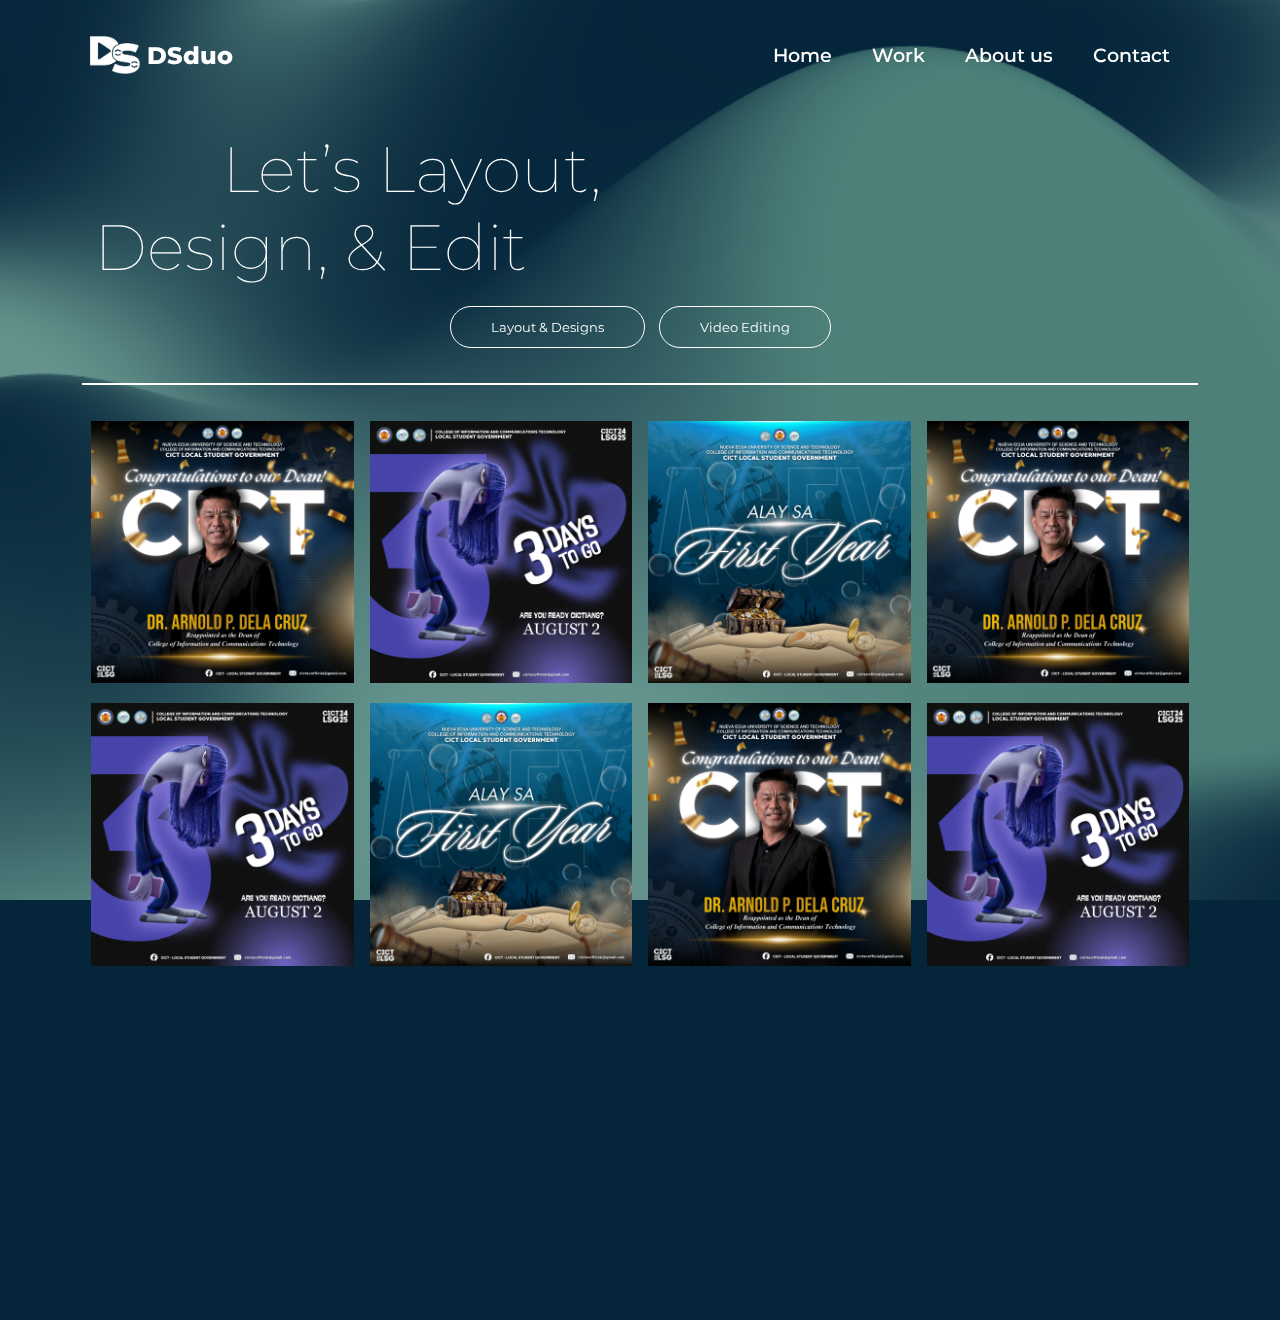
<file: DSduo/work.html>
<!DOCTYPE html>
<html lang="en">
<head>
    <meta charset="UTF-8">
    <meta name="viewport" content="width=device-width, initial-scale=1.0">
    <link rel="stylesheet" href="https://cdnjs.cloudflare.com/ajax/libs/font-awesome/6.5.1/css/all.min.css">
    <link href="https://fonts.googleapis.com/css2?family=Bebas+Neue&display=swap" rel="stylesheet">
    <link href="https://fonts.googleapis.com/css2?family=Montserrat:wght@400;700&display=swap" rel="stylesheet">
    <link rel="stylesheet" href="aos.css" />
    <link rel="stylesheet" href="styles.css">
    <title>Work</title>
    <link rel="icon" href="images/icon.png" type="image/png">
</head>
<body>
    <canvas id="gradient-canvas" data-transition-in></canvas>

    <nav>
        <div class="nav-container">
            <a class="logo" data-aos="zoom-in" data-aos-duration="500">
                <img src="images/DSduo.png" alt="DSduo" style="width:50px"><span>DSduo</span>
            </a>
            <div class="links">
                <div class="link" data-aos="fade-up" data-aos-duration="500" data-aos-delay="100"><a href="index.html">Home</a></div>
                <div class="link" data-aos="fade-up" data-aos-duration="500" data-aos-delay="200"><a href="work.html">Work</a></div>
                <div class="link" data-aos="fade-up" data-aos-duration="500" data-aos-delay="300"><a href="about.html">About us</a></div>
                <div class="link" data-aos="fade-up" data-aos-duration="500" data-aos-delay="400"><a href="#section4">Contact</a></div>
            </div>
        </div>
        <i class="fa-solid fa-bars hamburg" onclick="hamburg()"></i>
        <div class="dropdown">
            <div class="links">
                <a href="index.html">Home</a>
                <a href="work.html">Work</a>
                <a href="about.html">About us</a>
                <a href="#section4">Contact</a>
                <i class="fa-solid fa-xmark cancel" onclick="cancel()"></i>
            </div>
        </div>
    </nav>
    
    <section id="work">
        <div class="work-section">
            <div class="work-text">
                <h2 data-aos="fade-left" data-aos-duration="1000">Let’s Layout,</h2>
                <h3 data-aos="fade-right" data-aos-duration="1000">Design, & Edit</h3>
            </div>
        </div>
        <div id="myBtnContainer">
            <button class="btn active" onclick="filterSelection('layout')" data-aos="zoom-in" data-aos-duration="1000" data-aos-delay="100"> Layout & Designs</button>
            <button class="btn" onclick="filterSelection('video')" data-aos="zoom-in" data-aos-duration="1000" data-aos-delay="400"> Video Editing</button>
        </div>
        <div class="work-line" data-aos="zoom-in" data-aos-duration="50"></div>
        <div class="row" id="imageContainer">
            <div class="column layout show">
                <img src="images/Congratulations.png" alt="Mountains" style="width:100%" data-aos="zoom-in" data-aos-duration="1000">
            </div>
            <div class="column layout show">
                <img src="images/COUNTDOWN.png" alt="Lights" style="width:100%" data-aos="zoom-in" data-aos-duration="1000">
            </div>
            <div class="column layout show">
                <img src="images/1.png" alt="Nature" style="width:100%" data-aos="zoom-in" data-aos-duration="1000">
            </div>
            <div class="column layout show">
                <img src="images/Congratulations.png" alt="Mountains" style="width:100%" data-aos="zoom-in" data-aos-duration="1000">
            </div>
            <div class="column layout show">
                <img src="images/COUNTDOWN.png" alt="Lights" style="width:100%" data-aos="zoom-in" data-aos-duration="1000">
            </div>
            <div class="column layout show">
                <img src="images/1.png" alt="Nature" style="width:100%" data-aos="zoom-in" data-aos-duration="1000">
            </div>
            <div class="column layout show">
                <img src="images/Congratulations.png" alt="Mountains" style="width:100%" data-aos="zoom-in" data-aos-duration="1000">
            </div>
            <div class="column layout show">
                <img src="images/COUNTDOWN.png" alt="Lights" style="width:100%" data-aos="zoom-in" data-aos-duration="1000">
            </div>
            <div class="column layout show">
                <img src="images/1.png" alt="Nature" style="width:100%" data-aos="zoom-in" data-aos-duration="1000">
            </div>
            <div class="column layout show">
                <img src="images/Congratulations.png" alt="Mountains" style="width:100%" data-aos="zoom-in" data-aos-duration="1000">
            </div>
            <div class="column layout show">
                <img src="images/COUNTDOWN.png" alt="Lights" style="width:100%" data-aos="zoom-in" data-aos-duration="1000">
            </div>
            <div class="column layout show">
                <img src="images/1.png" alt="Nature" style="width:100%" data-aos="zoom-in" data-aos-duration="1000">
            </div>
            <div class="column video">
                <img src="images/3.png" alt="Mountains" style="width:100%" data-aos="zoom-in" data-aos-duration="1000">
            </div>
            <div class="column video">
                <img src="images/5.png" alt="Lights" style="width:100%" data-aos="zoom-in" data-aos-duration="1000">
            </div>
            <div class="column video">
                <img src="images/4.png" alt="Nature" style="width:100%" data-aos="zoom-in" data-aos-duration="1000">
            </div>
        </div>
        <div class="out-line" data-aos="zoom-in" data-aos-duration="1000"></div>
    </section>

    <script src="aos.js"></script>
    <script src="script.js"></script>
    <script type="module">
        import { Gradient } from './Gradient.js';

        const gradient = new Gradient();

        gradient.initGradient('#gradient-canvas');
    </script>
</body>
</html>
</file>
<file: DSduo/styles.css>
* {
    padding: 0;
    margin: 0;
    font-family: 'Montserrat', sans-serif;
    box-sizing: border-box;
}

html{
    height: 100%;
    margin: 0;
    scroll-behavior: smooth;
}

body {
    background-color: #05253A;
}

/* BACKGROUND */
canvas {
    display: block;
    position: fixed;
    z-index: -1;
    overflow: hidden;
}

#gradient-canvas {
    top: 0;
    left: 0;
    width: 100%;
    height: 100%;
    --gradient-color-1: #05253A;
    --gradient-color-3: #4C8079;
    --gradient-color-4: #63938C;
}

/* NAVIGATION */
nav {
    width: 100%;
    height: 10vh;
    position: sticky;
    z-index: 1;
}

.nav-container {
    width: 100%;
    height: 100%;
    display: flex;
    justify-content: space-between;
    align-items: center;
    margin-top: 10px;
    padding: 1rem 7%;
}

.logo {
    color: white;
    font-size: 2rem;
    font-weight: bold;
    cursor: pointer;
    transition: 0.5s ease;
    display: flex;
    align-items: center;
}

.logo span {
    padding-left: 7px;
    font-size: 24px;
    color: white;
    font-weight: 800;
}

.hamburg, .cancel {
    cursor: pointer;
    position: absolute;
    right: 15px;
    top: 10px;
    color: white;
    display: none;
    font-size: clamp(2.5rem, 0.5rem + 5vw, 3rem);
}

.nav-container .links {
    display: flex;
    flex-wrap: wrap;
    justify-content: space-between;
}

.nav-container .links a {
    font-size: 1.2rem;
    color: white;
    margin: 0 20px;
    text-decoration: none;
    font-weight: 550;
    transition: 0.3s linear;
}

.nav-container .links a:hover {
    color: #63938C;
    border-bottom: 2px solid #63938C;
}

.dropdown {
    position: absolute;
    top: 0;
    transform: translateY(-500px);
    width: 100%;
    height: auto;
    backdrop-filter: blur(10px) brightness(40%);
    box-shadow: 0 0 20px black;
    transition: transform 0.2s linear;
    z-index: 1;
}

.dropdown .links a {
    display: flex;
    color: white;
    text-decoration: none;
    padding: 15px 0;
    justify-content: center;
    align-items: center;
    transition: 0.2s linear;
    z-index: 101;
}

.dropdown .links a:hover {
    background-color: #63938C;
}

/* SECTION 1 */
.slideshow {
    position: relative;
    max-width: 100%;
    margin: auto;
    height: 90vh;
}

.slide {
    display: none;
    height: 100vh;
    background: transparent;
    display: flex;
    align-items: center;
    justify-content: center;
}

.content {
    text-align: center;
}

.content h2 {
    font-size: 2.5rem;
    margin-bottom: 1rem;
}

.content p {
    font-size: 1.2rem;
}

p span {
    font-weight: bold;
    font-style: italic;
}

section {
    padding: 60px 20px;
    text-align: center;
    width: 100%;
}


#section2 {
    background: #0a2538;
    color: white;
}

#section3 {
    background: #0a2538;
    color: white;
    display: flex;
    flex-direction: column;
    justify-content: center;
    align-items: center;
}

#section4 {
    background: transparent;
    overflow: hidden;
}

/* SLIDE CONTENT */
.slide-content {
    display: flex;
    align-items: center;
    justify-content: center;
    height: 100%;
    margin-top: -100px;
    margin-left: 50px;
}
 
.dadiz img {
    width: 30%;
}

/* SLIDE 1 */
.slide-image {
    max-width: 20%;
    height: auto;
    margin-right: 20px;
    padding-right: 3%;
}

.vertical-line {
    width: 5px;
    background-color: white;
    height: 32%;
    border-radius: 10px;
}

.text-content {
    padding-left: 5%;
    max-width: 50%;
    color: white;
    text-align: left;
}

.text-content h2 {
    font-size: 2rem;
    margin-bottom: 0.5rem;
}

.text-content p {
    font-size: 1.2rem;
}

/* SLIDE 2 */
.image {
    max-width: 30vw;
    height: auto;
    margin-right: 20px;
    padding-right: 3%;
}

.dadiz {
    gap: 15%;
}

.serrano {
    gap: 3%;
}

.slide-1-2-content {
    padding-left: 5%;
    max-width: 50%;
    color: white;
    text-align: left;
}

.slide-1-2-content h1 {
    
    font-size: 60px;
    margin-bottom: -10px;
}

.slide-1-2-content h2 {
    color: #dfdcbe;
    font-family: 'Montserrat', sans-serif;
    font-style: italic;
    font-size: 30px;
    margin-bottom: 0.5rem;
    font-weight: 100;
}

.social-links i {
    display: inline-flex;
    justify-content: center;
    align-items: center;
    width: 2.5rem;
    height: 2.5rem;
    background-color: transparent;
    border: 0.2rem solid white;
    font-size: 1.2rem;
    border-radius: 50%;
    margin-bottom: 1rem;
    margin-right: 20px;
    transition: 0.3s ease;
    color: white;
}

.social-links i:hover {
    color: #3a6862;
    transform: scale(1.3) translateY(-5px);
    background-color: white;
    box-shadow: 0 0 5px white;
}

/* SECTION 2 */
#section2 h1 {
    padding-bottom: 50px;
    font-size: 50px;
    font-family: 'Montserrat', sans-serif;
    font-weight: 100;
}

.quote {
    border-top: 2px solid #dfdcbe;
    width: 13%;
    margin: 0 auto 20px;
}

.section2 {
    max-width: 1200px;
    margin: 0 auto;
    padding-top: 20px;
}
  
.services {
    display: grid;
    grid-template-columns: repeat(auto-fit, minmax(250px, 1fr));
    gap: 40px;
    text-align: center;
    padding-bottom: 40px;
}
  
.service {
    padding: 20px;
    border-radius: 8px;
    background-color: white;
    box-shadow: 0 4px 6px #3a6862;
    cursor: pointer;
    transition: 0.5s ease;
}
  
.service h2 {
    font-size: 1.2em;
    color: #3a6862;
    margin-bottom: 10px;
    font-weight: bold;
    display: flex;
    align-items: center;
    justify-content: center;
}
  
.service h2 img {
    width: 40px;
    height: 40px;
    margin-right: 10px;
}
  
.service p {
    color: #3a6862;
    font-size: 1em;
    line-height: 1.5;
}

/* SECTION 3 */
#section3 h1 {
    padding-bottom: 50px;
    font-size: 50px;
    font-family: 'Montserrat', sans-serif;
    font-weight: 100;
}

.swiper {
    width: 100%;
    height: 100%;
    
  }

  .swiper-slide {
    background-position: center;
    background-size: cover;
    width: 35%;
  }

  .swiper-slide img {
    display: block;
    width: 100%;
    -webkit-box-reflect: below 1px linear-gradient(transparent, transparent , #0002 , #0004);
  }



/* SECTION 4 */
.footer {
    display: flex;
    align-items: center;
    justify-content: center;
    height: 100%;
    width: 100vw;
    margin: -20px 10px 10px 10px;
}

.footer-text {
    max-width: 80%;
    color: white;
}

.footer-text h2 {
    font-size: 5vw;
    font-family: 'Montserrat', sans-serif;
    font-weight: 100;
    text-align: right; 
    padding: 0 10vw; 
}

.footer-text h3 {
    font-size: 5vw;
    font-family: 'Montserrat', sans-serif;
    font-weight: 100;
    text-align: left; 
    padding: 0 5vw; 
}

.footer-image {
    max-width: 30vw;
    height: auto;
}

.footer-line {
    border-top: 2px solid white;
    width: 90%;
    margin: -10px auto 20px;
    z-index: 5;
}

.footer-contact {
    display: flex;
    align-items: center;
    justify-content: center;
    height: 100%;
    margin: 40px 10px 0 10px;
    overflow: hidden;
}

.contact-text {
    max-width: 30%;
    color: white;
    border: 1px solid white;
    border-radius: 100px;
    padding: 10px 50px;
}

.contact-text h2 {
    font-size: 1vw;
    font-family: 'Montserrat', sans-serif;
    font-weight: 100;
}

.contact-text h3 {
    font-size: 1vw;
    font-family: 'Montserrat', sans-serif;
    font-weight: 100;
}


/* WORK */
#work {
    background: transparent;
    overflow: hidden;
}
.work-section {
    display: flex;
    align-items: center;
    height: 100%;
    width: 100vw;
    margin: -30px 10px 10px 10px;
}

.work-text {
    max-width: 80%;
    color: white;
}

.work-text h2 {
    font-size: 5vw;
    font-family: 'Montserrat', sans-serif;
    font-weight: 100;
    text-align: right; 
    padding: 0 15vw; 
}

.work-text h3 {
    font-size: 5vw;
    font-family: 'Montserrat', sans-serif;
    font-weight: 100;
    text-align: left; 
    padding: 0 5vw; 
}

.work-line {
    border-top: 2px solid white;
    width: 90%;
    margin: 2% auto 20px;
    z-index: 5;
}

.out-line {
    border-top: 2px solid white;
    width: 90%;
    margin: 2% auto -60px;
    z-index: 5;
}

.row {
    margin: 8px 55px;
  }
  
  .row,
  .row > .column {
    padding: 8px;
  }

  .column {
    float: left;
    width: 25%;
    display: none;
  }

  .row:after {
    content: "";
    display: table;
    clear: both;
  }

  .show {
    display: block;
  }

  .btn {
    background: none;
    padding: 12px 40px;
    border: 1px solid white;
    margin: 10px 5px;
    color: white;
    border-radius: 50px;
    cursor: pointer;
}

  .btn:hover {
    background-color: #3a6862;
}
  
/* ABOUT US */
#about-us {
    background: transparent;
    overflow: hidden;
}
.about-section {
    display: flex;
    align-items: center;
    height: 100%;
    width: 100vw;
    margin: -30px 10px 10px 10px;
}

.about-text {
    max-width: 80%;
    color: white;
}

.about-text h2 {
    font-size: 5vw;
    font-family: 'Montserrat', sans-serif;
    font-weight: 100;
    padding: 3% 6%; 
    text-align: left;
}

.about-line {
    border-top: 2px solid white;
    width: 90%;
    margin: 2% auto -5%;
    z-index: 5;
}

.container-about {
    display: grid;
    grid-template-columns: 2fr 2fr; /* 1 part for left, 2 parts for right */
    gap: 20px; /* Spacing between sections */
    padding: 5% 5% 0 5%;
}

.left-about {
    padding: 20px;
}

.right-about {
    padding: 100px 40px;
    text-align: left;
    color: white;
} 

.right-about h2{
    font-family: 'Bebas Neue', sans-serif;
    font-weight: 100;
}

.right-about p{
    font-size: 13px;
    text-align: left;
    font-family: 'Montserrat', sans-serif;
}

#top {
    padding-top: 200px;
    padding-bottom: 20px;
}

#bot {
    padding-top: 20px;
    padding-bottom: 200px;
}

.inside-line {
    border-top: 2px solid #dfdcbe;
    width: 50%;
    margin: 5% 0;
    z-index: 5;
}
.right-container {
    display: grid;
    grid-template-columns: repeat(2, 1fr); /* 2 columns for right sections */
    gap: 20px; /* Spacing between right sections */
}

.sceptre {
    display: flex;
    flex-wrap: wrap;
    padding: -5% 5% 0 5%;
}

.image-sceptre {
    flex: 1; /* Takes up 1 part of the available space */
    min-width: 300px; /* Minimum width for responsiveness */
}

.image-sceptre img {
    width: 60%; /* Make image responsive */
    height: auto; /* Maintain aspect ratio */
    border-radius: 8px; /* Optional: rounded corners */
}

.text-sceptre {
    flex: 1; /* Takes up 1 part of the available space */
    min-width: 300px; /* Minimum width for responsiveness */
    padding: 12% 10px;
    text-align: left;
    color: #dfdcbe;
}

.text-sceptre h2 {
    font-size: 70px;
    color: white;
}

.text-sceptre ul {
    padding: 0 20% 0 20px;
}

.text-sceptre li {
    padding-bottom: 20px;
}

.text-sceptre1 {
    flex: 1; /* Takes up 1 part of the available space */
    min-width: 300px; /* Minimum width for responsiveness */
    padding: 8% 0 0 15%;
    text-align: left;
    color: #dfdcbe;
}

.text-sceptre1 h2 {
    font-size: 70px;
    color: white;
}

.text-sceptre1 ul {
    padding: 0 15% 0 20px;
}

.text-sceptre1 li {
    padding-bottom: 20px;
}

.sceptre-line {
    border-top: 2px solid #dfdcbe;
    width: 20%;
    margin: 3% 0;
    z-index: 5;
}

.last-line {
    border-top: 2px solid white;
    width: 90%;
    margin: 2% auto -50px;
    z-index: 5;
}





@media (max-width: 768px) {
    .sceptre {
        flex-direction: column; /* Stack sections on smaller screens */
    }

    .john {
        flex-direction: column-reverse;
    }

    .text-sceptre {
        padding: 5% 0 0 15%;
    }

    .text-sceptre1 {
        padding-bottom: 15%;
    }

    .last-line {
        margin-top: 15%;
    }

    .about-section {
        padding: 0;
    }
}

@media (max-width: 768px) {
    .container-about {
        grid-template-columns: 1fr; /* Stack sections on smaller screens */
    }
    .right-container {
        grid-template-columns: 1fr; /* Stack right sections on smaller screens */
    }

    #top, 
    #bot {
        padding-top: 0;
        padding-bottom: 0;
    }
}

/* MEDIA QUERIES */
@media (max-width: 885px) {
    nav .logo {
        position: absolute;
        top: 16px;
        left: 15px;
        font-size: 1.5rem;
    }

    .nav-container .links {
        display: none;
    }

    .hamburg, .cancel {
        display: block;
    }

    .slide-content {
        flex-direction: column;
        align-items: center;
        margin-top: -40%;
        margin-left: 0;
    }

    .dadiz {
        flex-direction: column-reverse;
    }

    .slide-image {
        max-width: 40%;
        margin-left: 13%;
        margin-bottom: 30px;
    }

    .vertical-line {
        display: none;
    }

    .text-content {
        max-width: 100%;
        text-align: center;
        margin-left: -20px;
    }

    .quote {
        width: 30%;
    }

}

@media (max-width: 1200px) {
    .image {
        max-width: 40vw;
    }

    .slide-1-2-content {
        max-width: 60%;
    }

    .slide-1-2-content h1 {
        font-size: 50px;
        padding-bottom: 10px;
    }

    .slide-1-2-content h2 {
        font-size: 25px;
    }
}

@media (max-width: 992px) {
    .image {
        max-width: 50vw;
        margin-right: 10px;
    }

    .slide-1-2-content {
        max-width: 80%;
        padding-left: 3%;
    }

    .slide-1-2-content h1 {
        font-size: 40px;
    }

    .slide-1-2-content h2 {
        font-size: 22px;
    }
}

@media (max-width: 768px) {
    .image {
        max-width: 80vw;
        margin-right: 0;
        padding-right: 0;
    }
    
    .slide-content {
        margin-top: -30%;
    }

    .dadiz {
        gap: 5%;
    }
    
    .serrano {
        gap: 5%;
    }

    .dadiz img {
        width: 90%;
    }

    .slide-1-2-content {
        max-width: 90%;
        padding-left: 0;
    }

    .slide-1-2-content h1 {
        font-size: 40px;
    }

    .slide-1-2-content h2 {
        font-size: 28px;
    }

    .footer-image {
        max-width: 40vw;
        height: auto;
        padding-right: 50px;
    }

    .swiper-slide {
        width: 80%;
      }
}

@media (max-width: 576px) {
    .slide-1-2-content h1 {
        font-size: 40px;
    }

    .slide-1-2-content h2 {
        font-size: 25px;
    }

    .social-links i {
        width: 2rem;
        height: 2rem;
        font-size: 1rem;
        margin-right: 10px;
    }
}

@media screen and (max-width: 900px) {
    .column {
      width: 50%;
    }
  }
  
@media screen and (max-width: 600px) {
    .work-text h2 {
        font-size: 25px;
        padding-left: 65px;
    }
    
    .work-text h3 {
        font-size: 25px;
    }
    .column {
      width: 100%;
    }

    .btn {
        font-size: 10px;
        padding: 12px 20px;
    }

    .row {
        margin: 8px 5px;
    }

}
</file>
